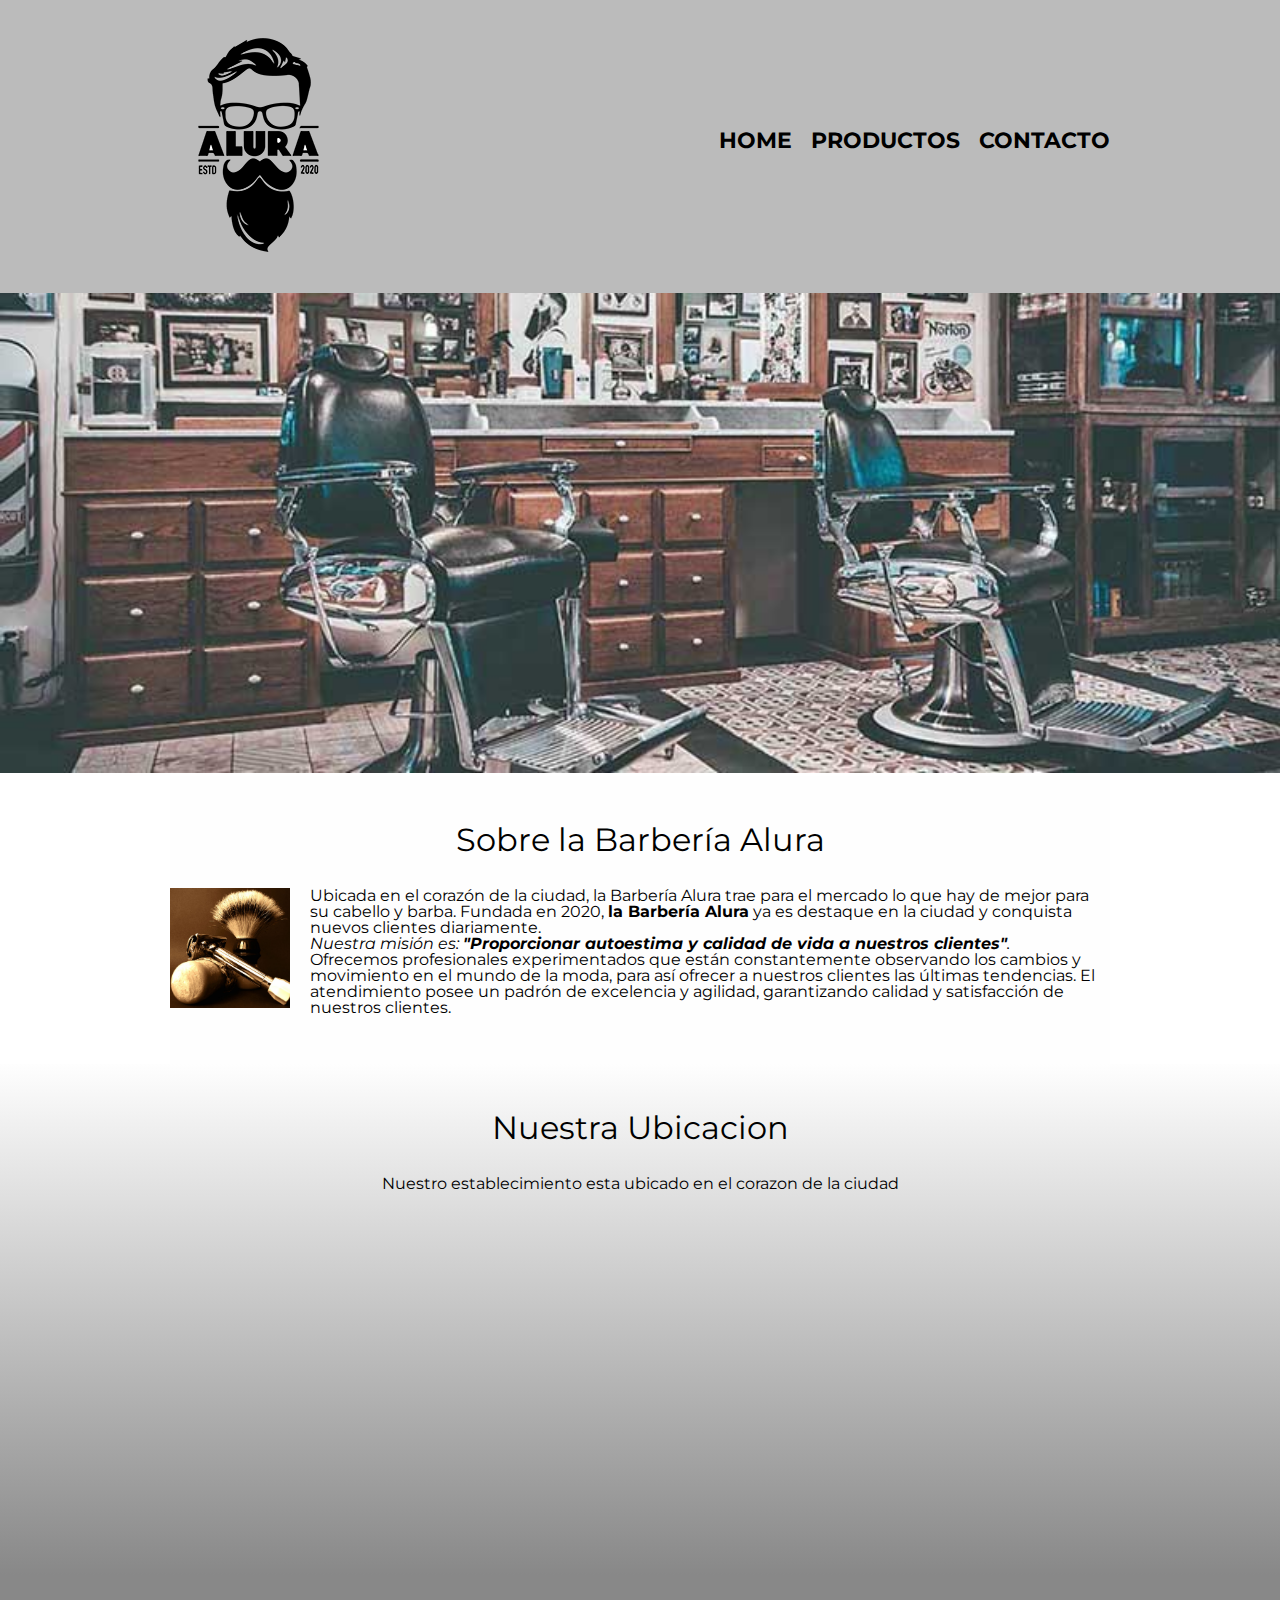
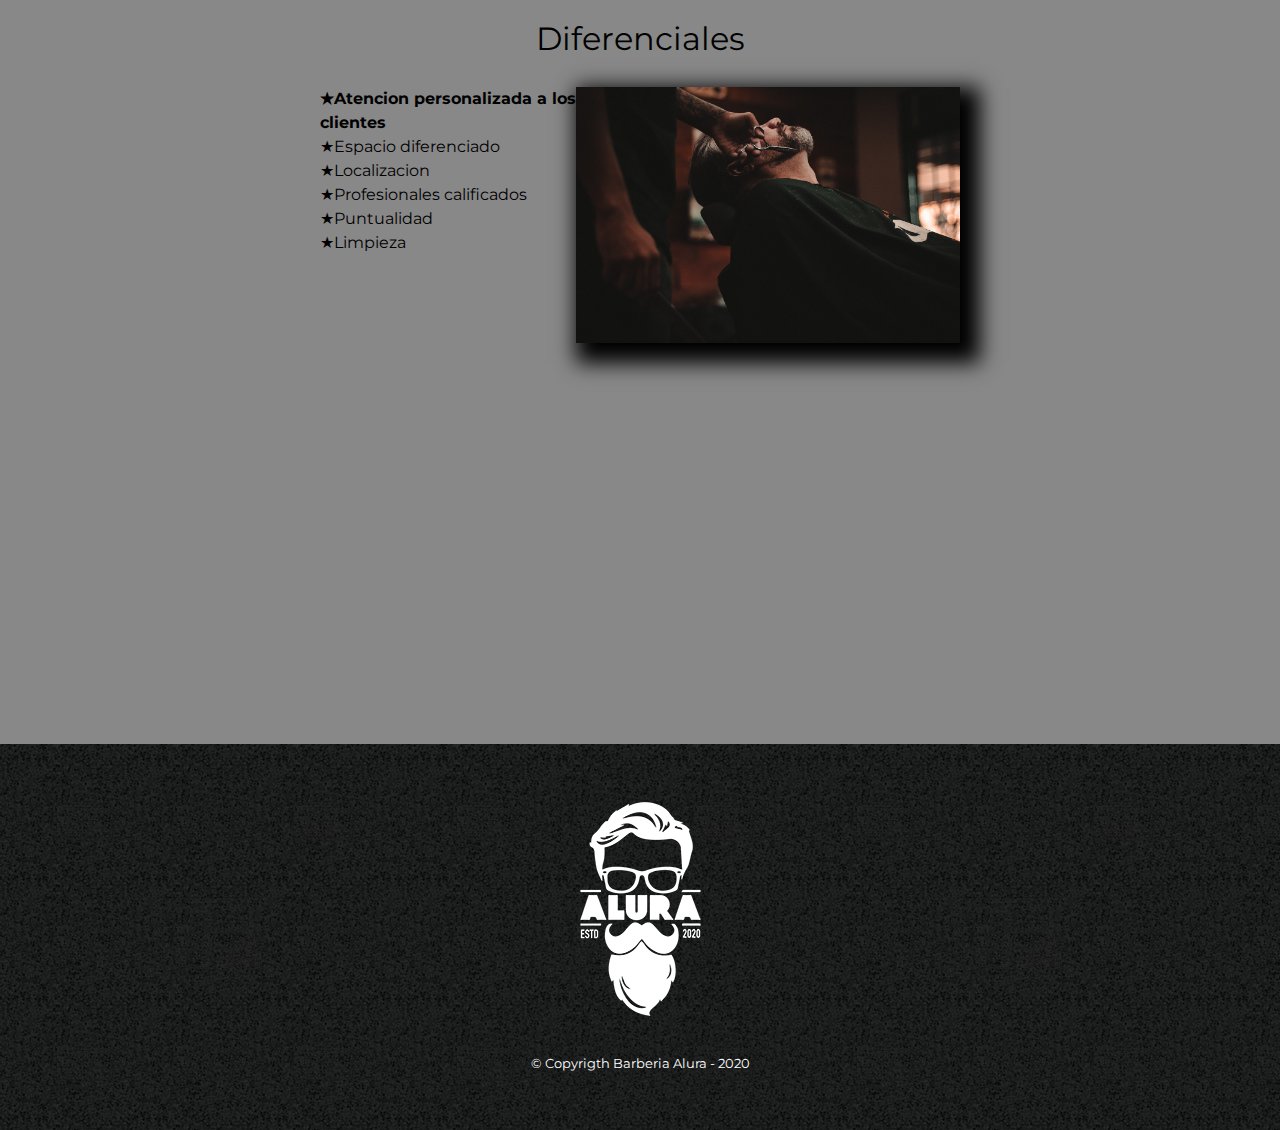
<file: index.html>
<!DOCTYPE html>

  <html lang="es">

 <head>
    <meta charset="UTF8">
    <meta name="viewport" content="width=device-width">
    <title>Barberia Alura </title>
    <link rel="stylesheet" href="reset.css">
    <link rel="stylesheet" href="style.css">
    <link rel="preconnect" href="https://fonts.googleapis.com">
    <link rel="preconnect" href="https://fonts.gstatic.com" crossorigin>
    <link href="https://fonts.googleapis.com/css2?family=Montserrat:ital,wght@0,100..900;1,100..900&display=swap" rel="stylesheet">
 </head>

 <body> 
   <header>
      <div class="caja">
           <h1> <img src="imagenes/logo.png"> </h1> 
         <nav>
             <ul>
                 <li><a href="index.html">Home</a></li>
                 <li><a href="productos.html">Productos</a></li>
                 <li><a href="contactos.html">Contacto</a></li>
             </ul>
         </nav>
      </div>

    </header>

<img class="banner" src="banner/banner.jpg" ">
 <main> 
<section class="principal">

   <h2 class="titulo-principal">Sobre la Barbería Alura</h2>

   <img class="utensilios" src="imagenes/utensilios[1].jpg" alt="utensilios de un barbero">
     <p>Ubicada en el corazón de la ciudad, la Barbería Alura trae para el mercado lo que hay de mejor para su cabello y barba. Fundada en 2020, <strong>la Barbería Alura</strong> ya es destaque en la ciudad y conquista nuevos clientes diariamente.</p>
     
     <p id="mision"><em>Nuestra misión es: <strong>"Proporcionar autoestima y calidad de vida a nuestros clientes"</strong>.</em></p>
     
     <p>Ofrecemos profesionales experimentados que están constantemente observando los cambios y movimiento en el mundo de la moda, para así ofrecer a nuestros clientes las últimas tendencias. El atendimiento posee un padrón de excelencia y agilidad, garantizando calidad y satisfacción de nuestros clientes.</p>

     </section>

    <section class="mapa">
      <h3 class="titulo-principal">Nuestra Ubicacion</h3>
      <p>Nuestro establecimiento esta ubicado en el corazon de la ciudad </p>
      <div class="mapa-contenido">
          <iframe src="https://www.google.com/maps/embed?pb=!1m18!1m12!1m3!1d14625.633590221225!2d-46.644916394159324!3d-23.58968199720538!2m3!1f0!2f0!3f0!3m2!1i1024!2i768!4f13.1!3m3!1m2!1s0x94ce5bd9bb943bf5%3A0x6f642995c970f0fe!2scaelum%20alura!5e0!3m2!1ses-419!2sar!4v1709817984930!5m2!1ses-419!2sar" width="100%" height="300" style="border:0;" allowfullscreen="" loading="lazy" referrerpolicy="no-referrer-when-downgrade"></iframe>
      </div>
      </section>

    <section class="diferenciales">
     
      <h3 class="titulo-principal">Diferenciales</h3>

      <div class="contenido-diferenciales">

       <ul class="lista-diferenciales">
           <li class="items">Atencion personalizada a los clientes</li>
           <li class="items">Espacio diferenciado</li>
           <li class="items">Localizacion</li>
           <li class="items">Profesionales calificados</li>
           <li class="items">Puntualidad</li>
           <li class="items">Limpieza</li>
       </ul><img src="diferenciales/diferenciales.jpg" class="imagendif" >
    </div>
      <div class="video">
      <iframe width="100%" height="315" src="https://www.youtube.com/embed/wcVVXUV0YUY?si=EqgGlVqcMGWVRN0P" title="YouTube video player" frameborder="0" allow="accelerometer; autoplay; clipboard-write; encrypted-media; gyroscope; picture-in-picture; web-share" allowfullscreen></iframe>
    </div>
   
    </section>

   
</main>
    <footer>
      <img src="imagenes/logo-blanco.png">
      <p class="Copyrigth">&copy; Copyrigth Barberia Alura - 2020</p> 
    </footer>
  
   </body>

</html>
</file>
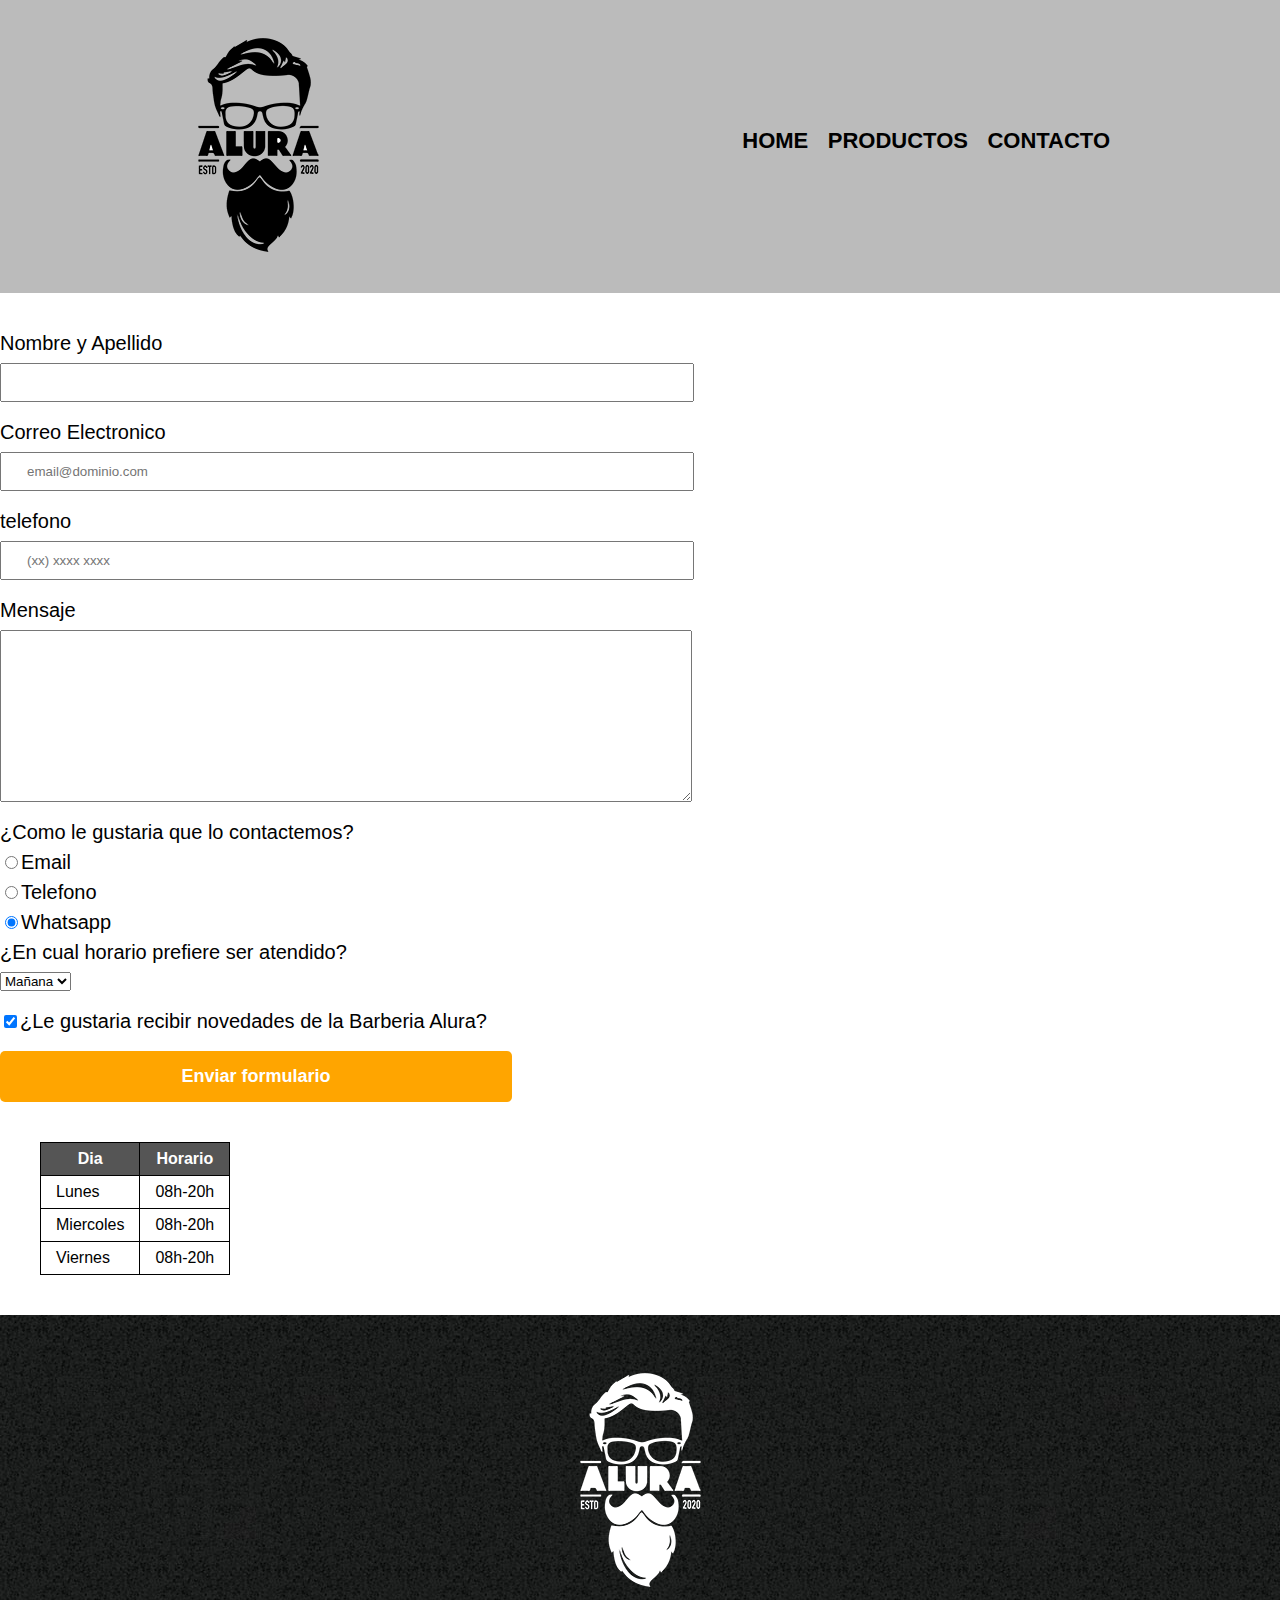
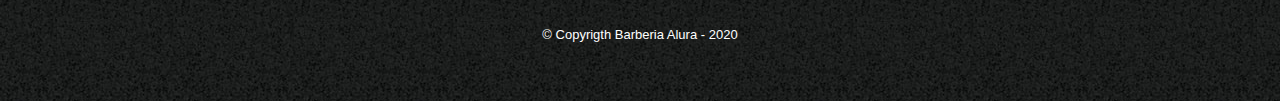
<file: contactos.html>
<!DOCTYPE html>
<html lang="en">
<head>
    <meta charset="UTF-8">
    <meta name="viewport" content="width=device-width, initial-scale=1.0">
    <title>Contacto</title>
    <link rel="stylesheet" href="reset.css">
    <link rel="stylesheet" href="style.css">
</head>
<body>
    <header>
        <div class="caja">
             <h1> <img src="imagenes/logo.png" alt="Logo de la Barberia Alura"> </h1> 
           <nav>
               <ul>
                   <li><a href="index.html">Home</a></li>
                   <li><a href="productos.html">Productos</a></li>
                   <li><a href="contactos.html">Contacto</a></li>
               </ul>
           </nav>
        </div>
      </header>


      <main>
<form>
    <label form="nombreyapellido">Nombre y Apellido</label>
    <input class="input-padron" type="text" id="nombreyapellido" required>

    <label for="correoelectronico">Correo Electronico</label>
    <input class="input-padron" type="email" id="correoelectronico" required 
    placeholder="email@dominio.com">

    <label for="telefono">telefono</label>
    <input class="input-padron" type="tel" id="telefono" required
    placeholder="(xx) xxxx xxxx">

    <label for="mensaje">Mensaje</label>
    <textarea class="input-padron" id="mensaje" cols="70" rows="10" required></textarea>

<fieldset>
    <legend>¿Como le gustaria que lo contactemos?</legend>

    <label for="radio-email"> <input name="contacto" type="radio" value="Email" id="radio-email">Email</label>
   

    <label for="radio-telefono"><input name="contacto" type="radio" value="telefono" id="radio-telefono">Telefono</label>
    

    <label for="radio-wsp"><input name="contacto" type="radio" value="Whatsapp" id="radio-wsp" checked>Whatsapp</label>

</fieldset>

<fieldset>
    <legend>¿En cual horario prefiere ser atendido?</legend>
    <select name="" id="">
        <option value="">Mañana</option>
        <option value="">Tarde</option>
        <option value="">Noche</option>
    </select>
</fieldset>

    <label class="checkbox"><input type="checkbox" checked>¿Le gustaria recibir novedades de la Barberia Alura?</label>

    <input class="Enviar" type="submit" value="Enviar formulario">

</form>

     <table>

        <thead>
            <tr>
            <th>Dia</th>
            <th>Horario</th>
        </tr> 
        </thead>
        
       <tbody>
        <tr>
            <td>Lunes</td>
            <td>08h-20h</td>
        </tr>
        <tr>
            <td>Miercoles</td>
            <td>08h-20h</td>
        </tr>
        <tr>
            <td>Viernes</td>
            <td>08h-20h</td>
        </tr>
       </tbody>
        
     </table>

      </main>

      <footer>
        <img src="imagenes/logo-blanco.png" alt="Logo de la Barberia Alura">
        <p class="Copyrigth">&copy; Copyrigth Barberia Alura - 2020</p> 
    </footer>
</body>
</html>
</file>
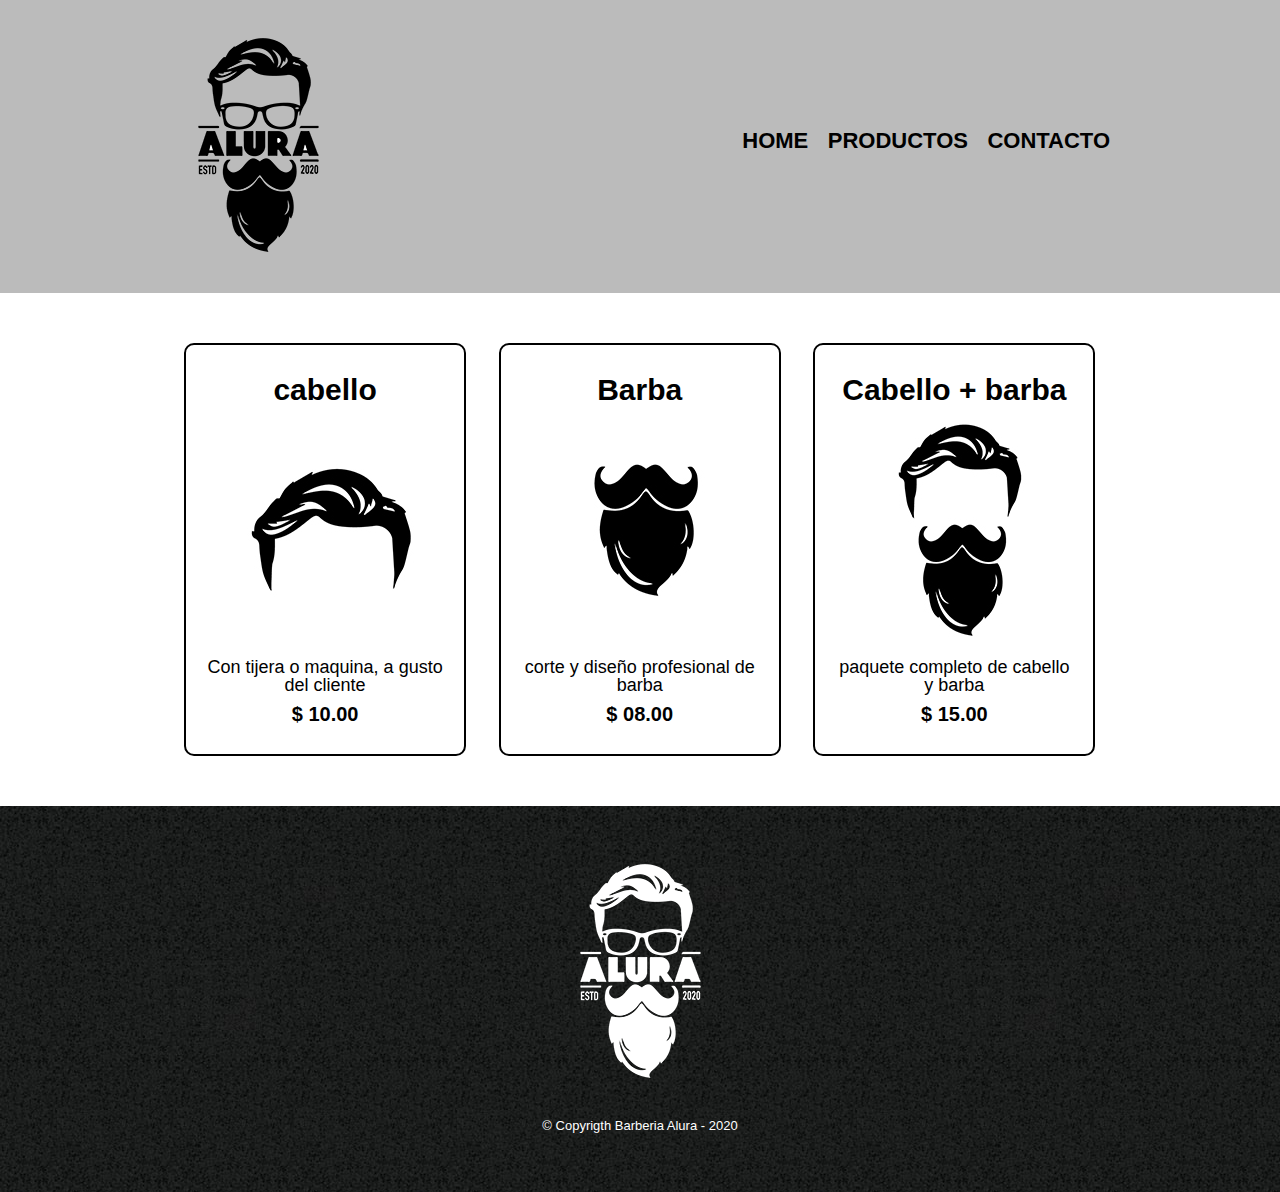
<file: productos.html>
<!DOCTYPE html>
<html lang="en">
<head>
    <meta charset="UTF-8">
    <meta name="viewport" content="width=device-width, initial-scale=1.0">
    <title>Productos-Barberia Alura</title>
    <link rel="stylesheet" href="reset.css">
    <link rel="stylesheet" href="style.css">
</head>

<body>
    <header>
      <div class="caja">
           <h1> <img src="imagenes/logo.png"> </h1> 
         <nav>
             <ul>
                 <li><a href="index.html">Home</a></li>
                 <li><a href="productos.html">Productos</a></li>
                 <li><a href="contactos.html">Contacto</a></li>
             </ul>
         </nav>
      </div>

    </header>
 <main>
    <ul class="productos">
        <li>
            <h2>cabello</h2>
            <img src="imagenes/cabello.jpg">
            <p class="producto-descripcion">Con tijera o maquina, a gusto del cliente</p>
            <p class="producto-precio">$ 10.00</p>
            </li>
        <li>
            <h2>Barba</h2>
            <img src="imagenes/barba.jpg">
            <p class="producto-descripcion">corte y diseño profesional de barba</p>
            <p class="producto-precio">$ 08.00</p>
            </li>
        <li>
            <h2>  Cabello + barba</h2>
            <img src="imagenes/cabello+barba.jpg">
            <p class="producto-descripcion">paquete completo de cabello y barba</p>
            <p class="producto-precio">$ 15.00</p>
           </li>
    </ul>
    
 </main>

 <footer>
    <img src="imagenes/logo-blanco.png">
    <p class="Copyrigth">&copy; Copyrigth Barberia Alura - 2020</p> 
</footer>

</body>

</html>
</file>
<file: style.css>
body{
  font-family: "Montserrat", sans-serif;
}

header{
    background-color: #bbbbbb;
padding: 20px 0;
}

.caja{
width: 940px;
position: relative;
margin: 0 auto;
}

nav{
 position: absolute;
 top: 110px;
 right: 0;

}

nav li{
    display: inline;
    margin: 0 0 0 15px;

}

nav a{
text-transform: uppercase;
color: #000000;
font-weight: bold;
font-size: 22px;
text-decoration: none;

}
nav a:hover{
    color: #c78c19;
    text-decoration: underline;
}

.productos{
   width: 940px;
   margin: 0 auto;
   padding: 50px;
}

.productos li{
    display: inline-block;
    text-align: center;
    width: 30%;
    vertical-align: top;
    margin: 0 1.5%;
    padding: 30px 20px;
    box-sizing: border-box;
    border:2px solid #000000;
    border-radius: 10px;
}
.productos li:hover{
    border-color: #c78c19;
}

.productos li:active{
    border-color: #088c19;
}

.productos h2{
    font-size: 30px;
    font-weight: bold;
}
.productos li:hover h2{
    font-size: 33px;
}

.producto-descripcion{
    font-size: 18px;
}
.producto-precio{
    font-size: 20px;
    font-weight: bold;
    margin-top: 10px;
}

footer{
    text-align: center;
    background: url(imagenes/bg.jpg);
    padding: 40px;
}
.Copyrigth {
    color: #ffffff;
    font-size: 13px;
    margin: 20px;
}

form{
    margin: 40px 0;
}
form label, form legend{
   display: block;
   font-size: 20px;
   margin: 0 0 10px;
}
 
.input-padron{
    display: block;
    margin: 0 0 20px;
    padding: 10px 25px;
    width: 50%;
}

.checkbox{
margin: 20px 0;
}

.Enviar{
    width: 40%;
    padding: 15px 0;
    font-size: 18px;
    font-weight: bold;
    color: white;
    background: orange;
    border: none;
    border-radius: 5px;
    transition: 1s all;
    cursor:pointer;
}

.Enviar:hover{
    background: darkorange;
    transform: scale(1.2);
}

table{
    margin: 40px 40px;
}

thead{
    background: #555555;
    color: white;
    font-weight: bold;
}

td, th{
    border: 1px solid #000000;
    padding: 8px 15px;
}

/*CSS pagina principal*/

.banner{
    width: 100%;
}

.principal{
    padding: 3em 0;
    background: #fefefe;
    width: 940px;
    margin: 0 auto;
}

.titulo-principal{
    text-align: center;
    font-size: 2em;
    margin: 0 0 1em;
    clear: left;
}

.principal strong{
    font-weight: bold;
}

.principal em{
font-style: italic;
}

.utensilios{
    width: 120px;
    float: left;
    margin: 0 20px 20px 0;
}

.mapa{
    padding: 3em 0;
    background: linear-gradient(#fefefe, #888888);
}

.mapa p{
    margin: 0 0 2em;
    text-align: center;
}

.mapa-contenido{
    width: 940px;
    margin: 0 auto;
}

.diferenciales{
    padding: 3em 0;
    background: #888888;
}

.contenido-diferenciales{
    width: 640px;
    margin: 0 auto;
}

.lista-diferenciales{
    width: 40%;
    display: inline-block;
    vertical-align: top;
}

.items{
line-height: 1.5;
}

.items::before{
    content: "★";
}

.items:first-child{
   font-weight: bold;
}

.imagendif{
    width: 60%;
    transition: 400ms;
    box-shadow: 10px 10px 20px 10px #000000;
}

.imagendif:hover{
    opacity: 0.3;
}
.video{
    width: 560px;
    margin: 1em auto;
}

@media screen and (max-width:480px){
    h1{
        text-align: center;
    }
    nav{
        position: static;
    }
   .caja, .principal, .mapa-contenido, .contenido-diferenciales, .video{
    width: auto;
   }
   .lista-diferenciales, .imagendif{
    width: 100%;
   }
}
</file>
